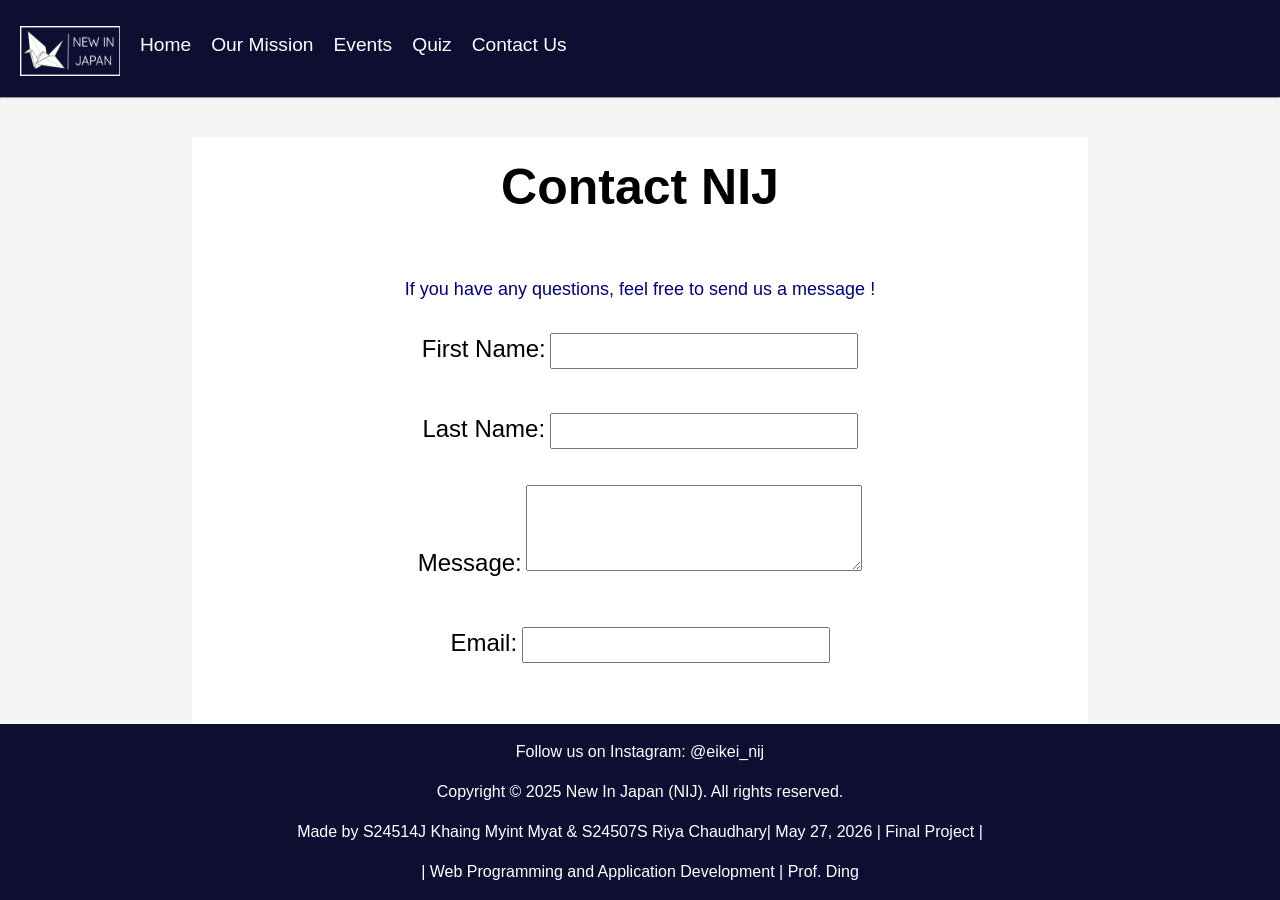
<file: contactus.html>
<!DOCTYPE html>
<html lang="en" style="height: 100%;">
<head>
    <meta charset="UTF-8">
    <meta name="viewport" content="width=device-width, initial-scale=1.0">
    <title>Contact Us</title>
    <link rel="stylesheet" href="central.css">
</head>
<body>
    <header>
    <ul id = "NavigationBar">
        <li class = "NavOptions"><img src="Images/NIJlogo.png" alt="NIJ logo" width="100" height="50"></li>
        <li class = "NavOptions"><a href="index.html">Home</a></li>
        <li class = "NavOptions"><a href="ourmission.html">Our Mission</a></li>
        <li class = "NavOptions"><a href="events.html">Events</a></li>
        <li class = "NavOptions"><a href="quiz.html">Quiz</a></li>
        <li class = "NavOptions"><a href="contactus.html">Contact Us</a></li>
    </ul>
    <hr>
    </header>
    
    <div id="contactus">
        <h1>Contact NIJ</h1>
        <p style="font-size: large; color: navy;">If you have any questions, feel free to send us a message !</p>
        <form>
            <label for="fname" class="forminput" style="font-size: x-large;">First Name:</label>
            <input type="text" id="fname" name="fname" style="width: 300px; height: 30px; font-size: large;">
        <br>
        <br>
            <label for="lname" class="forminput" style="font-size: x-large;">Last Name:</label>
            <input type="text" id="lname" name="lname" style="width: 300px; height: 30px; font-size: large;">
        <br>
        <br>
            <label for="message" class="forminput" style="font-size: x-large;">Message:</label>
            <textarea id="message" name="message" style="width: 330px; height: 80px; font-size: large;"></textarea>
        <br>
        <br>
            <label for="email" class="forminput" style="font-size: x-large;">Email:</label>
            <input type="email" id="email" name="email" style="width: 300px; height: 30px; font-size: large;">
        <br>
        <br>
        <br>
            <button type="button" onclick="submitForm()" style="font-size: larger; height: 60px; width: 100px; border-radius: 15px; background-color: gainsboro; border-color: gainsboro;">Send</button>
        </form>
        <p id="messagesubmitted" style="font-size: larger; color: cadetblue;"></p>
    </div>
    <script src="script.js"></script>
</body>

<footer style="position: fixed; bottom: 0; left: 0; width: 100%; margin-top: 0px;">
    <p>Follow us on Instagram: @eikei_nij</p>
    <p>Copyright &copy; 2025 New In Japan (NIJ). All rights reserved.</p>
    <p>Made by S24514J Khaing Myint Myat & S24507S Riya Chaudhary| May 27, 2026 | Final Project |</p>
    <p>| Web Programming and Application Development | Prof. Ding</p>
</footer>

</html>
</file>
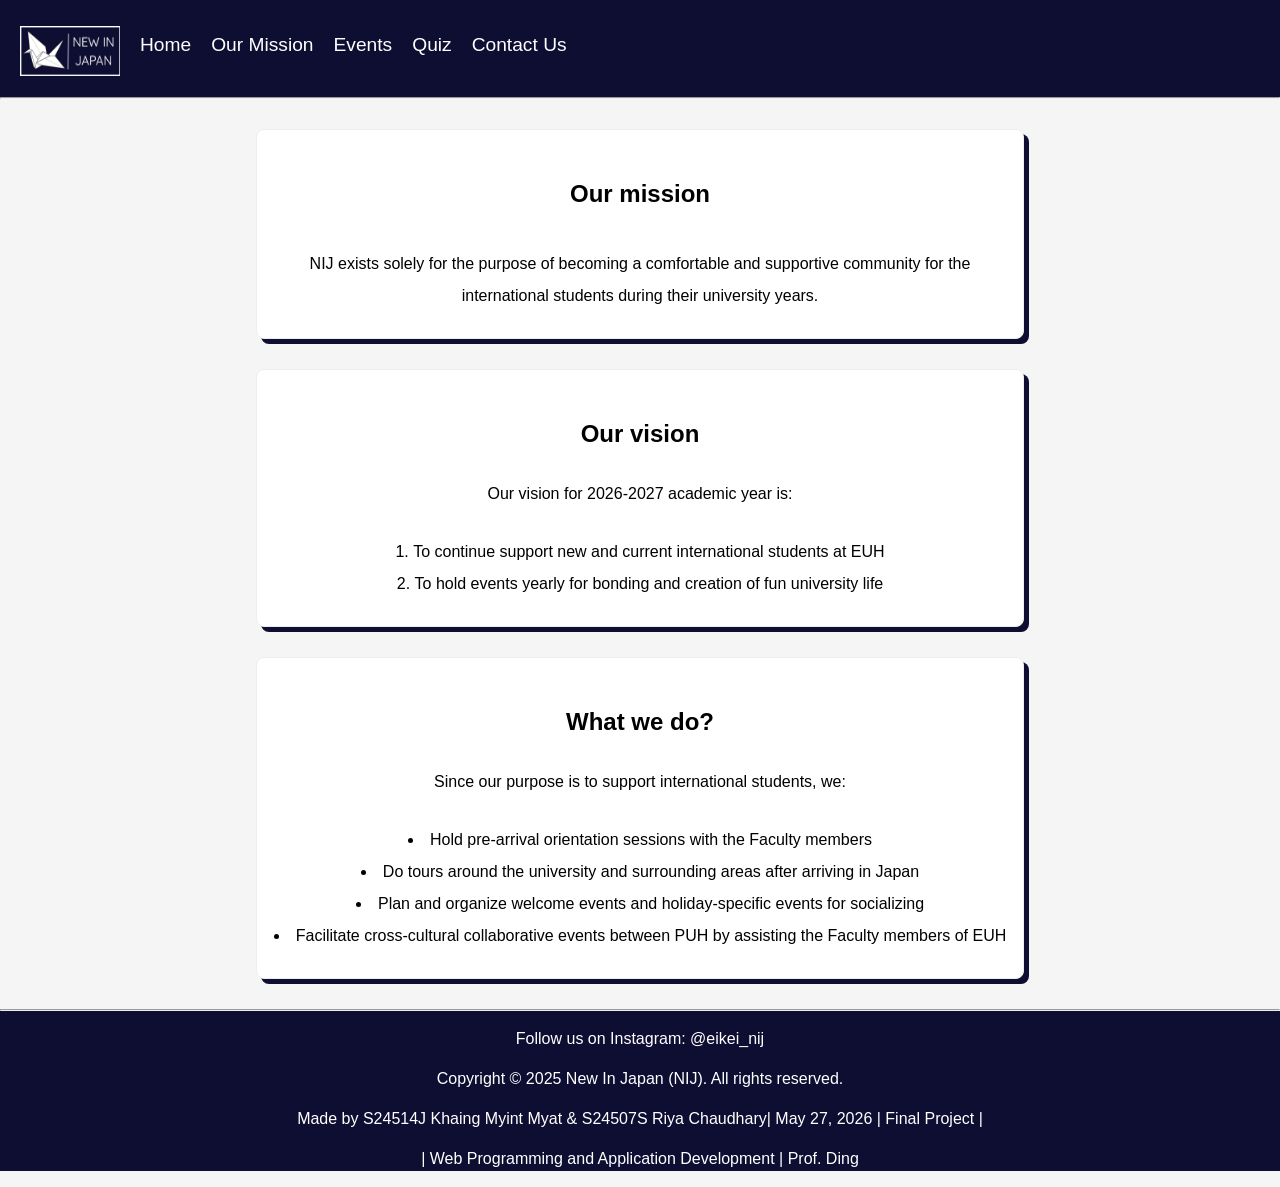
<file: ourmission.html>
<!DOCTYPE html>
<html lang="en">
<head>
    <meta charset="UTF-8">
    <meta name="viewport" content="width=device-width, initial-scale=1.0">
    <title>Mission & Vision of NIJ</title>
    <link rel="stylesheet" href="central.css">
</head>
<body>
    <header style="margin-bottom: 30px;">
    <ul id = "NavigationBar">
        <li class = "NavOptions"><img src = "Images/NIJlogo.png" alt="NIJ logo" width="100" height="50"></li>
        <li class = "NavOptions"><a href="index.html">Home</a></li>
        <li class = "NavOptions"><a href="ourmission.html">Our Mission</a></li>
        <li class = "NavOptions"><a href="events.html">Events</a></li>
        <li class = "NavOptions"><a href="quiz.html">Quiz</a></li>
        <li class = "NavOptions"><a href="contactus.html">Contact Us</a></li>
    </ul>
    <hr>
    </header>

    <div class = "mission">
        <h2>
            Our mission
        </h2>
    <p> 
        NIJ exists solely for the purpose of becoming a comfortable and supportive community for the international students during their university years.
    </p>
   </div>
   <div class = "vision26">
    <h2>
        Our vision 
    </h2>
    <p style="text-align: center;">
        Our vision for 2026-2027 academic year is: 
    </p> 
    <ol class = "vision" type ="1">
        <li>To continue support new and current international students at EUH </li>
        <li>To hold events yearly for bonding and creation of fun university life </li>
    </ol>
    </div>
    <div class = "services">
    <h2>
       What we do?
    </h2>
    <p style="text-align: center;">
        Since our purpose is to support international students, we: 
    </p>
    <ul class = "serv"> 
        <li>Hold pre-arrival orientation sessions with the Faculty members</li>
        <li>Do tours around the university and surrounding areas after arriving in Japan</li>
        <li>Plan and organize welcome events and holiday-specific events for socializing</li>
        <li>Facilitate cross-cultural collaborative events between PUH by assisting the Faculty members of EUH</li>
    </ul>
    </div>
</body>

<footer>
    <hr>
    <p>Follow us on Instagram: @eikei_nij</p>
    <p>Copyright &copy; 2025 New In Japan (NIJ). All rights reserved.</p>
    <p>Made by S24514J Khaing Myint Myat & S24507S Riya Chaudhary| May 27, 2026 | Final Project |
    <p>| Web Programming and Application Development | Prof. Ding</p>
</footer>
</html>
</file>
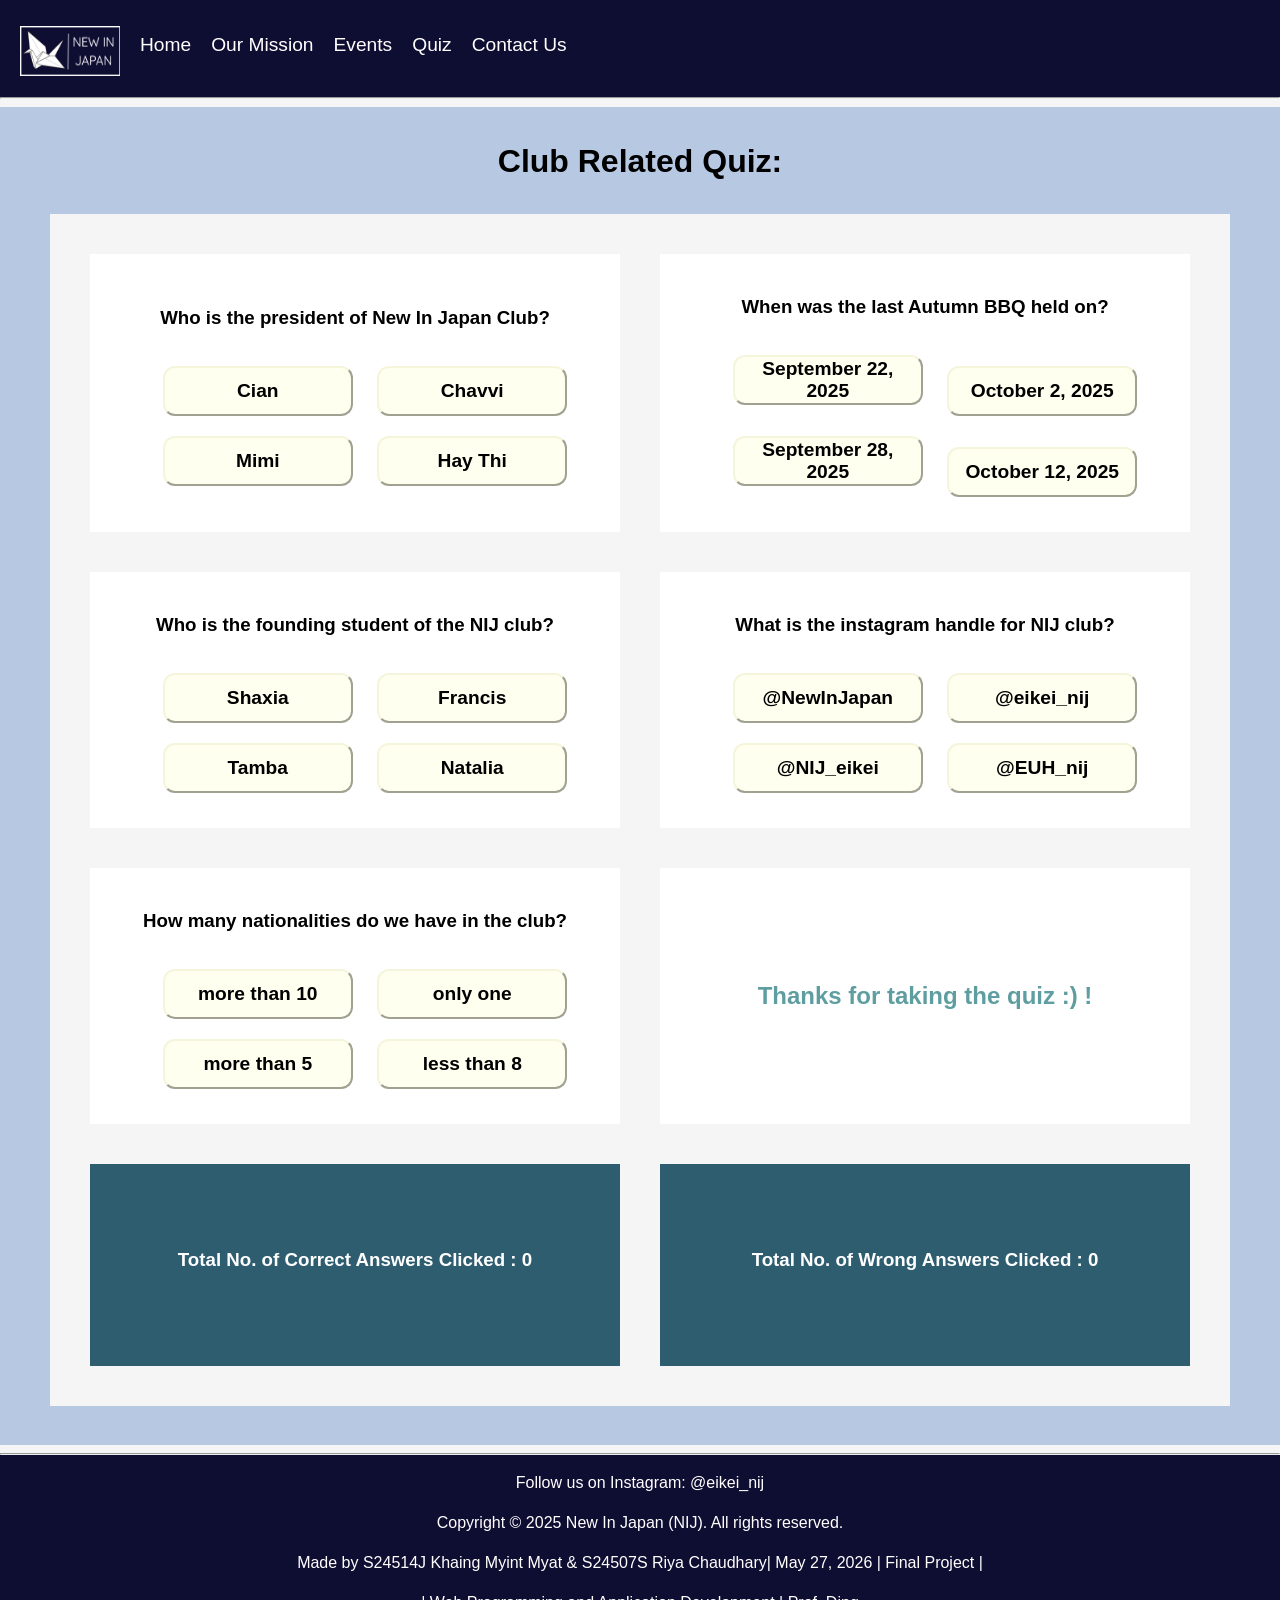
<file: quiz.html>
<!DOCTYPE html>
<html lang="en">
<head>
    <meta charset="UTF-8">
    <meta name="viewport" content="width=device-width, initial-scale=1.0">
    <title>Quiz</title>
    <link rel="stylesheet" href="quizformat.css">
</head>
<body>
    <header>
    <ul id = "NavigationBar">
        <li class = "NavOptions"><img src="Images/NIJlogo.png" alt="NIJ logo" width="100" height="50"></li>
        <li class = "NavOptions"><a href="index.html">Home</a></li>
        <li class = "NavOptions"><a href="ourmission.html">Our Mission</a></li>
        <li class = "NavOptions"><a href="events.html">Events</a></li>
        <li class = "NavOptions"><a href="quiz.html">Quiz</a></li>
        <li class = "NavOptions"><a href="contactus.html">Contact Us</a></li>
    </ul>
    <hr>
    </header>

    <div id="quizblock">
        <h1>Club Related Quiz:</h1>
        <table>
            <tr>
                <td class="questionsegment">
                        <h3>Who is the president of New In Japan Club?</h3>
                        <ul>
                            <li><button onclick = "wrongAnswer(this)">Cian</button>   <button onclick = "correctAnswer(this)">Chavvi</button></li>
                            <li><button onclick = "wrongAnswer(this)">Mimi</button> <button onclick = "wrongAnswer(this)">Hay Thi</button></li>
                        </ul>
                </td>
                <td class="questionsegment">
                    <h3>When was the last Autumn BBQ held on?</h3>
                    <ul>
                        <li><button onclick = "wrongAnswer(this)">September 22, 2025 </button> <button onclick = "wrongAnswer(this)">October 2, 2025</button></li>
                        <li><button onclick = "wrongAnswer(this)">September 28, 2025</button> <button onclick = "correctAnswer(this)">October 12, 2025</button></li>
                    </ul>
                </td>
            </tr>
            
            <tr>
                <td class="questionsegment">
                    <h3>Who is the founding student of the NIJ club?</h3>
                    <ul>
                        <li><button onclick = "correctAnswer(this)">Shaxia</button> <button onclick = "wrongAnswer(this)">Francis</button></li>
                        <li><button onclick = "wrongAnswer(this)">Tamba</button> <button onclick = "wrongAnswer(this)">Natalia</button></li>
                    </ul>
                </td>

                <td class="questionsegment">
                <h3>What is the instagram handle for NIJ club?</h3>
                <ul>
                    <li><button data-text="@NewInJapan" onmouseover="showHint(this)" onmouseout="hideHint(this)"  onclick = "wrongAnswer(this)">@NewInJapan</button> <button onclick = "correctAnswer(this)">@eikei_nij</button></li>
                    <li><button data-text="@NIJ_eikei" onmouseover="showHint(this)" onmouseout="hideHint(this)"  onclick = "wrongAnswer(this)">@NIJ_eikei</button> <button  data-text="@EUH_nij" onmouseover="showHint(this)" onmouseout="hideHint(this)"  onclick = "wrongAnswer(this)">@EUH_nij</button></li>
                </ul>
                </td>
            </tr>

            <tr>
                <td class="questionsegment">
                <h3>How many nationalities do we have in the club?</h3>
                <ul>
                    <li><button onclick = "correctAnswer(this)">more than 10</button> <button onclick = "wrongAnswer(this)">only one</button></li>
                    <li><button onclick = "wrongAnswer(this)">more than 5</button> <button onclick = "wrongAnswer(this)">less than 8</button></li>
                </ul>
                </td>

                <td class="questionsegment">
                    <h4 id="message">Thanks for taking the quiz :) ! </h4>
                </td>

            </tr>
            <tr>
                <td class="scoreboard"><h3 id="rightscore-record">Total No. of Correct Answers Clicked : 0</h3></td>
                <td class="scoreboard"><h3 id="wrongscore-record">Total No. of Wrong Answers Clicked : 0</h3></td>
            </tr>
        </table>
            
    </div>
    
    <script src="script.js"></script>
</body>

<footer>
    <hr>
    <p>Follow us on Instagram: @eikei_nij</p>
    <p>Copyright &copy; 2025 New In Japan (NIJ). All rights reserved.</p>
    <p>Made by S24514J Khaing Myint Myat & S24507S Riya Chaudhary| May 27, 2026 | Final Project |</p>
    <p>| Web Programming and Application Development | Prof. Ding</p>
</footer>
</html>
</file>
<file: central.css>
/* Universal css code for all the pages*/
header{
    margin-top: 0px;
    background-color: #0e0d32;
}

#NavigationBar{
    width: 100%;
    height: 100%;
    list-style-type: none;
    margin-bottom: 10px;
    padding: 0;
    float: left;

    a{
        font-size: larger;
        color: white;
        text-decoration: none;
    }
}

.NavOptions{
    float:left;
    margin-left: 20px;
    margin-top: 10px;
    color:white;
    
}

body{
    font-family: 'Segoe UI', Tahoma, Geneva, Verdana, sans-serif;
    line-height: 2;
    background-color:whitesmoke;
    margin: 0;
    padding: 0;
}
#bodypart{
    margin: auto;
    padding: 10px;
    max-width: 800px;
}

footer{
    text-align: center;
    background-color: #0e0d32;
    color: white;
    line-height: 1.5;
    margin-top: auto;
}

/*CSS for index page*/
header h1,h2{
    text-align: center;
    margin-top: 40px;
    font-size: 150%;
}
#briefintro p {
    font-size: 100%;
    text-align: center;
    max-width: 800px;
    margin: 0 auto 30px auto;
}
#gallery table {
    width: 100%;
    border-collapse: collapse;
    margin-bottom: 20px;
}
#gallery td{
    padding: 10px;
    width: 50%;
}
#gallery img {
  width: 100%;
  height: 250px;
  object-fit: cover;
  border-radius: 8px;
  box-shadow: 0 4px 6px lightgrey;
  transition: transform 0.3s ease, box-shadow 0.3s ease;
  cursor: pointer;
}

#gallery img:hover {
  transform: translateY(-5px);
  box-shadow: 0 8px 15px lightgrey;
}

.numberscontainer{
    display: grid;
    grid-template-columns: 33% 33% 33%;
    background-color: whitesmoke;
    padding: 5px;
    margin: 30px 0;
    grid-gap: 10px;
}
.numberscontainer div{
    background-color: white;
    text-align: center;
    border-radius: 8px;
    box-shadow: 5px 5px #0e0d32;
}
.testimonials{
    margin: 10px;
    padding: 0px;
}
.testimonials-title{
    margin: 20px;
}
.testimonials-desc{
    font-style: italic;
    line-height: 2;
    border: 1px dotted;
    padding: 20px;
    border-radius: 8px;
    border-color: darkblue;
}

/*CSS for missions page*/
.mission{
    border: 1px groove;
    border-radius: 8px;
    margin: 20%;
    margin-top: 0;
    margin-bottom: 0;
    padding: 0;
    box-shadow: 5px 5px #0e0d32;
    background-color: white;
}
.mission p{
    line-height: 2;
    text-align: center;
    padding: 10px;
}
.vision26{
    border: 1px groove;
    border-radius: 8px;
    margin: 20%;
    margin-top: 30px;
    margin-bottom: 0;
    padding: 0;
    box-shadow: 5px 5px #0e0d32;
    background-color: white;
}
.vision{
    color: black;
    padding: 10px;
    align-items: normal;
    line-height: 2;
    list-style-position: inside;
    text-align: center;
}
.services{
    border: 1px groove;
    border-radius: 8px;
    box-shadow: 5px 5px #0e0d32;
    margin: 20%;
    margin-top: 30px;
    margin-bottom: 30px;
    background-color: white;
}
.serv{
    line-height: 2;
    list-style-position: inside;
    padding: 10px;
    text-align: center;
}



/* CSS for the contact us page */
#contactus{

    h1{
        font-size: 50px;
    }

    text-align: center;
    margin-top: 3%;
    margin-bottom: 20%;
    padding-bottom: 1%;
    margin-left: 15%;
    margin-right: 15%;
    background-color: white;

}
</file>
<file: quizformat.css>
header{
    margin-top: 0px;
    background-color: #0e0d32;
}

#NavigationBar{
    width: 100%;
    height: 100%;
    list-style-type: none;
    margin-bottom: 10px;
    padding: 0;
    float: left;

    a{
        font-size: larger;
        color: white;
        text-decoration: none;
    }
}

.NavOptions{
    float:left;
    margin-left: 20px;
    margin-top: 10px;
    color:white;
    
}

body{
    font-family: 'Segoe UI', Tahoma, Geneva, Verdana, sans-serif;
    line-height: 2;
    background-color:whitesmoke;
    margin: 0;
    padding: 0;
}

h1{
    text-align: center;
    color: black;
}

#quizblock{
    background-color:#B7C9E2;
    padding: 3%;
    padding-top: 0.1px;   
}

.questionsegment{
        background-color: white;
        padding: 15px;
}

.scoreboard{
    background-color: #2e5d70;
    color: white;
}

table, th, td{
    border: 40px solid whitesmoke;
    border-collapse: collapse;
    margin: auto;
}

td{
    margin: 10%;
    height: 200px;
    width: 500px;

    h3{
    text-align: center;
    margin-bottom: 30px;
    }

    ul, li{
        list-style: none;
        margin-bottom: 20px;
        text-align: center;
    }

    button{
        font-weight:550;
        width: 190px;
        height: 50px;
        margin-right: 20px;
        background-color: ivory;
        font-size: larger;
        border-radius: 12px;
        border-color: #F5F5DC;
        border-width: 2px;
    }
    
}

#message{
    text-align: center;
    color: cadetblue;
    font-size: x-large;
}

footer{
    text-align: center;
    background-color: #0e0d32;
    color: white;
    line-height: 1.5;
    margin: 0;
}
</file>
